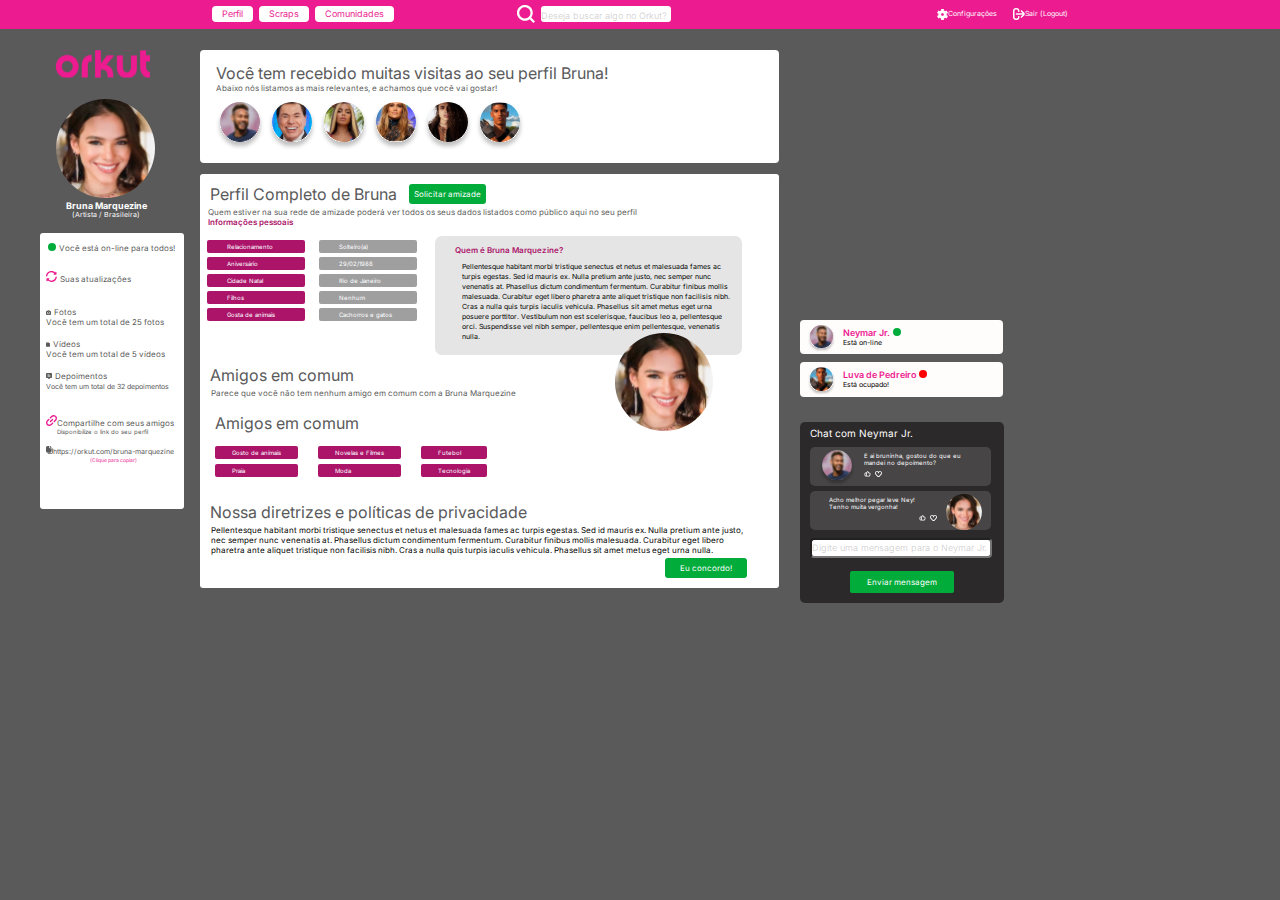
<file: pages/profile.html>
<!DOCTYPE html>
<html lang="en">

<head>
    <meta charset="UTF-8">
    <meta http-equiv="X-UA-Compatible" content="IE=edge">
    <meta name="viewport" content="width=device-width, initial-scale=1.0">
    <!--Animated CSS-->
    <link rel="stylesheet" href="https://cdnjs.cloudflare.com/ajax/libs/animate.css/3.7.2/animate.min.css" />
    <link rel="stylesheet" href="https://cdnjs.cloudflare.com/ajax/libs/animate.css/4.1.1/animate.min.css" />
    <!--ANIMATED  CSS-->
    <link rel="stylesheet" href="../css/profile.css">
    <title>Feed - Orkut</title>
</head>

<body>
    <!--HEADER-->
    <header>
        <div class="container-main">
            <!--RIGHT-BTN HEADER-->
            <div class="right-btn-header">
                <button><a class="navega" href="feed.html">Perfil</a></button>
                <button>Scraps</button>
                <button class="t-btn-right">Comunidades</button>
                <!--CENTER HEADER-->
                <div class="center-btn-header">
                    <img src="../icons/search button.svg" alt="">
                    <input type="text" name="" id="" placeholder="Deseja buscar algo no Orkut?">
                </div>
            </div>
            <!--END HEADER-->
            <div class="end-btn-header">
                <div class="end-btn-header-first">
                    <img src="../icons/engineIconConfigure.svg" alt="">
                    <a href="#">Configurações</a>
                </div>
                <div class="end-btn-header-secound">
                    <img src="../icons/iconLogout.svg" alt="">
                    <a href="/index.html">Sair (Logout)</a>
                </div>
            </div>
        </div>

    </header>

    <!-- MAIN -->
    <main class="container-main">
        <!--ASIDE ESQUERDA-->
        <aside>
            <div class="center-items-area">
                <!--LOGOTIPO-->
                <img class="logoOrkut" src="../icons/LogoOrkut.svg" alt="">
                <!--FOTO PERFIL-->
                <div class="area-foto-perfil">
                    <img src="../icons/fotoBrunaPerfil.svg" alt="" class="profile-foto">
                    <h4>Bruna Marquezine</h4>
                    <p>(Artista / Brasileira)</p>
                </div>
            </div>
            <!--INFORMAÇÕES PERFIL-->
            <div class="info-profiles">
                <div class="spacing notifications">
                    <img class="on" src="../icons/eclipseOn2.svg" alt="">
                    <p class="infoNotifi">Você está on-line para todos!</p>
                </div>

                <div class="notifications">
                    <img src="../icons/Group.svg" alt="">
                    <p class="infoNotifi">Suas atualizações</p>
                </div>
                <!-- AREA TOTAL FOTOS PERFIL-->
                <div>
                    <div class="space-notifications">
                        <div class="notifications">
                            <img src="../icons/photoicon.svg" alt="">
                            <p class="infoNotifi">Fotos</p>
                        </div>
                        <span class="spantext">Você tem um total de 25 fotos</span>
                    </div>
                </div>
                <!-- AREA VIDEOS PERFIL-->
                <div>
                    <div class="notifications">
                        <img src="../icons/videosIcon.svg" alt="">
                        <p class="infoNotifi">Vídeos</p>
                    </div>
                    <span class="spantext">Você tem um total de 5 vídeos</span>
                </div>
                <!--DEPOIMENTOS TOTAIS-->
                <div>
                    <div class="notifications">
                        <img src="../icons/depoimentosIcon.svg" alt="">
                        <p class="infoNotifi">Depoimentos</p>
                    </div>
                    <span>Você tem um total de 32 depoimentos</span>

                </div>
                <!--COMPARTILHE SEU PERFIL AREA-->
                <div class="aline shareArea">
                    <img src="../icons/shareIcon.svg" alt="">
                    <div>
                        <p class="firstP">Compartilhe com seus amigos</p>
                        <p class="secoundP">Disponibilize o link do seu perfil</p>
                    </div>
                </div>
                <div class="aline shareLink">
                    <img src="../icons/copyPast.svg" alt="">
                    <div class="columnCopy">
                        <a href="#" class="linkorkut">https://orkut.com/bruna-marquezine</a>
                        <a href="#" class="copy">(Clique para copiar)</a>
                    </div>
                </div>

            </div>
        </aside>
        <!--CONTEUDO PRINCIPAL DA PAGINA-->

        <!--Primeiro Bloco Visitas-->
        <section class="content-middle">
            <div class="visitas">
                <h2>Você tem recebido muitas visitas ao seu perfil Bruna! </h2>
                <p>Abaixo nós listamos as mais relevantes, e achamos que você vai gostar!</p>
                <div class="famosos">
                    <img src="../icons/neymar.svg" alt="">
                    <img src="../icons/silvioSantos.svg" alt="">
                    <img src="../icons/anita.svg" alt="">
                    <img src="../icons/ivete.svg" alt="">
                    <img src="../icons/vitao.svg" alt="">
                    <img src="../icons/luvaPedreiro.svg" alt="">
                </div>
            </div>
            <!--Segundo Bloco Depoimentos-->
            <div class="profile-bruna">
                <div class="title-perfil">
                    <h2>Perfil Completo de Bruna</h2>
                    <button>Solicitar amizade</button>
                </div>
                <p>Quem estiver na sua rede de amizade poderá ver todos os seus dados listados como público aqui no seu
                    perfil</p>
                <div class="info-quem">
                    <div>
                        <h5>Informações pessoais</h5>
                        <div class="infos-status">
                            <div class="resposta-status-l">
                                <p>Relacionamento</p>
                                <p>Aniversário</p>
                                <p>Cidade Natal</p>
                                <p>Filhos</p>
                                <p>Gosta de animais</p>
                            </div>
                            <div class="resposta-status-r">
                                <p>Solteiro(a)</p>
                                <p>29/02/1988</p>
                                <p>Rio de Janeiro</p>
                                <p>Nenhum</p>
                                <p>Cachorros e gatos</p>
                            </div>
                            <div class="quem-bruna">
                                <h6>Quem é Bruna Marquezine?</h6>
                                <p>
                                    Pellentesque habitant morbi tristique senectus et netus et malesuada fames ac turpis
                                    egestas. Sed id mauris ex. Nulla pretium ante justo, nec semper nunc venenatis at.
                                    Phasellus dictum condimentum fermentum. Curabitur finibus mollis malesuada.
                                    Curabitur eget libero pharetra ante aliquet tristique non facilisis nibh. Cras a
                                    nulla quis turpis iaculis vehicula. Phasellus sit amet metus eget urna posuere
                                    porttitor. Vestibulum non est scelerisque, faucibus leo a, pellentesque orci.
                                    Suspendisse vel nibh semper, pellentesque enim pellentesque, venenatis nulla.</p>
                                    <div class="who">
                                        <img src="../icons/fotoBrunaPerfil.svg" alt="">
                                    </div>
                                    
                            </div>
                        </div>
                    </div>
                </div>
                <!-- AMIGOS COMUM-->
                <div class="amigos-comum">
                    <h2>Amigos em comum</h2>
                    <p>Parece que você não tem nenhum amigo em comum com a Bruna Marquezine</p>
                </div>
                <!-- INTERESSES COMUM-->
                <div class="interesses-comum">
                    <h2>Amigos em comum</h2>
                    <div>
                        <div class="gostos">
                            <p>Gosto de animais</p>
                            <p>Praia</p>
                        </div>
                        <div class="gostos">
                            <p>Novelas e Filmes</p>
                            <p>Moda</p>
                        </div>
                        <div class="gostos">
                            <p>Futebol</p>
                            <p>Tecnologia</p>
                        </div class="gostos">
                    </div>
                </div>
                <!-- DIRETRIZES-->
                <div class="diretrizes">
                    <h2>Nossa diretrizes e políticas de privacidade</h2>
                    <p>
                        Pellentesque habitant morbi tristique senectus et netus et malesuada fames ac turpis egestas.
                        Sed id mauris ex. Nulla pretium ante justo, nec semper nunc venenatis at. Phasellus dictum
                        condimentum fermentum. Curabitur finibus mollis malesuada. Curabitur eget libero pharetra ante
                        aliquet tristique non facilisis nibh. Cras a nulla quis turpis iaculis vehicula. Phasellus sit
                        amet metus eget urna nulla.
                    </p>
                    <input type="submit" value="Eu concordo!">
                </div>
            </div>
        </section>

        <!--Bate-Papo-->
        <section class="animate__animated animate__fadeInUp widget">
            <!--NEYMAR ON-->
            <div class="animate__animated animate__fadeInUp famoso-online ney">
                <img class="bate-papo-famoso" src="../icons/neymar.svg" alt="">
                <div class="famoso-status">
                    <p><strong>Neymar Jr.</strong></p>
                    <p class="onOFF">Está on-line</p>
                </div>
                <img class="on" src="../icons/eclipseOn2.svg" alt="">
            </div>
            <!--LUVA OCUPADO-->
            <div class="animate__animated animate__fadeInUp famoso-online luvade">
                <img class="bate-papo-famoso" src="../icons/luvaPedreiro.svg" alt="">
                <div class="famoso-status">
                    <p><strong>Luva de Pedreiro</strong></p>
                    <p class="onOFF">Está ocupado!</p>
                </div>
                <img class="on" src="../icons/eclipseOn.svg" alt="">
            </div>
            <div class="neymar-bruna">
                <p>Chat com Neymar Jr.</p>
                <!--NEYMAR PERGUNTANDO A BRUNA-->
                <div class="neymarpergunta">
                    <img src="../icons/neymar.svg" alt="">
                    <div class="bloco-batepapo">
                        <p class="respostaney">E ai bruninha, gostou do que eu
                            mandei no depoimento? </p>
                        <img class="icons-batepapo" src="../icons/joinha.svg" alt="">
                        <img class="icons-batepapo" src="../icons/curtirBatepapo.svg" alt="">
                    </div>
                </div>
                <!--BRUNA RESPONDENDO O MANO NEY-->
                <div class="neymarpergunta padding">
                    <img class="bruninhafoto" src="../icons/bruninhaBatePapo.svg" alt="">
                    <div class="bloco-batepapo">
                        <p class="respostabruninha">Acho melhor pegar leve Ney! Tenho
                            muita vergonha!</p>
                        <img class="icons-batepapo b-d" src="../icons/joinha.svg" alt="">
                        <img class="icons-batepapo" src="../icons/curtirBatepapo.svg" alt="">
                    </div>
                </div>
                <!--ENVIAR MENSAGEM BATE-PAPO-->
                <input class="text-enviar" type="text" placeholder="Digite uma mensagem para o Neymar Jr.">
                <input class="enviar-btn" type="submit" value="Enviar mensagem">
            </div>
        </section>
    </main>
</body>

</html>
</file>
<file: css/profile.css>
@import url('https://fonts.googleapis.com/css2?family=Inter:wght@100;200;300;400;500;600;700;800;900&display=swap');


* {
    box-sizing: border-box;
    font-family: 'Inter';
    margin: 0;
    padding: 0;
    text-decoration: none;
}

.container-main {
    width: 100%;
    max-width: 856px;
    margin: 0 auto;
}

/* HEADER START */
header {

    background: #EC1B90;
    height: 1.8125em;
    padding: 5px 0;
}

header .container-main {
    display: flex;
    justify-content: space-between;
    align-items: center;
}

main {
    display: flex;
    align-items: flex-start;
    padding-top: 1.3125em;

}

body {
    min-height: 100vh;
    background: #5A5A5B;
}

.right-btn-header {
    display: flex;
    align-items: center;
    gap: 6px;
}

.navega {

    color: #EC1B90;
}

.right-btn-header button {
    background: #FFFFFF;
    border-radius: 4px;
    border: none;
    font-family: 'Inter';
    font-style: normal;
    font-weight: 400;
    font-size: 0.5625em;
    line-height: 16px;
    /* identical to box height */
    text-transform: capitalize;
    /* height: 16px; */
    color: #EC1B90;

    padding: 0 10px;
}

/* HEADER CENTER */

.center-btn-header {
    display: flex;
    justify-content: center;
    align-items: center;
    border-radius: 3px;
    margin-left: 7.3125em;
}

.center-btn-header input {
    border-radius: 3px;

}

.center-btn-header img {
    padding-right: 0.375em;
}

::placeholder {
    display: flex;

    font-family: 'Inter';
    font-style: normal;
    font-weight: 400;
    font-size: 9px;
    line-height: 11px;
    /* identical to box height */


    color: rgba(90, 90, 91, 0.28);
}




.center-btn-header input {
    width: 9.75em;
    /* height: 1em; */
    border: none;
}

/* HEADER END */

.end-btn-header {
    display: flex;

}

.end-btn-header>div {
    display: flex;
    align-items: center;
}

.end-btn-header a {
    font-family: 'Inter';
    font-style: normal;
    font-weight: 400;
    font-size: 7px;
    line-height: 8px;
    text-decoration: none;
    color: #FFFFFF;
}

.end-btn-header-first {
    margin-right: 1em;

}



/* ASIDE ESQUERDA */


/* LOGOTIPO */


.center-items-area {
    display: flex;
    flex-direction: column;
    margin-left: 1em;

}

aside .logoOrkut {
    width: 94px;
    height: 28px;
    align-items: center;
}

/* FOTO PERFIL */
aside .profile-foto {
    border-radius: 115em;
    height: 98.81px;
}

aside h4 {
    font-family: 'Inter';
    font-style: normal;
    font-weight: 700;
    font-size: 9px;
    line-height: 11px;
    /* identical to box height */

    text-transform: capitalize;

    color: #FFFFFF;
    text-align: center;
    max-width: 100px;
}

.area-foto-perfil {
    font-family: 'Inter';
    font-style: normal;
    font-weight: 400;
    font-size: 7px;
    line-height: 8px;
    text-transform: capitalize;

    color: #FFFFFF;
}

.area-foto-perfil img {
    margin-top: 21px;
}

.area-foto-perfil p {
    max-width: 100px;
    text-align: center;
}

/* INFORMAÇÕES PERFIL */

.info-profiles {
    background: #FFFFFF;
    border-radius: 3px;
    width: 9em;
    height: auto;
    display: flex;
    flex-direction: column;
    margin-top: 0.875em;
    padding-left: 6px;
    padding-bottom: 2.875em;
}

.on {
    width: 8px;
    margin-left: 2px;
}

.spacing {
    margin-bottom: 19px;
}

.notifications {
    display: flex;
    align-items: baseline;
    height: 0.3125em;
    margin-top: 0.4375em;
}


.space-notifications {
    padding-top: 1.3125em;
}

.status {
    font-family: 'Inter';
    font-style: normal;
    font-weight: 400;
    font-size: 0.5625em;
    line-height: 7px;

    color: #5A5A5B;
}

.infoNotifi {
    font-family: 'Inter';
    font-style: normal;
    font-weight: 400;
    font-size: 8px;
    line-height: 7px;
    padding-top: 5px;
    color: #5A5A5B;
    padding-left: 3px;
}

.info-profiles span {
    font-family: 'Inter';
    font-style: normal;
    font-weight: 400;
    font-size: 7px;
    line-height: 5px;
    /* identical to box height */


    color: #5A5A5B;
}

.shareArea .firstP {
    font-family: 'Inter';
    font-style: normal;
    font-weight: 400;
    font-size: 8px;
    line-height: 7px;

    color: #5A5A5B;
    display: flex;
    align-self: center;
    padding-top: 27px;
}

.aline {
    display: flex;
    align-items: baseline;
}

aside .spantext {
    font-family: 'Inter';
    font-style: normal;
    font-weight: 400;
    font-size: 8px;
    line-height: 5px;
    /* identical to box height */


    color: #5A5A5B;
}

.secoundP {
    font-family: 'Inter';
    font-style: normal;
    font-weight: 400;
    font-size: 6px;
    line-height: 5px;
    /* identical to box height */


    color: #5A5A5B;
    margin-top: 2px;
}

.linkorkut {
    font-family: 'Inter';
    font-style: normal;
    font-weight: 400;
    font-size: 7px;
    /* line-height: 5px; */
    /* identical to box height */


    color: #5A5A5B;
    margin-top: 7px;
    margin-top: 13px;
}

.copy {
    text-decoration: none;
    font-family: 'Inter';
    font-style: normal;
    font-weight: 400;
    font-size: 5px;
    line-height: 5px;
    /* identical to box height */

    text-align: center;
    color: #EC1B90;
    padding-top: 1px;
    margin-top: 1px;
}

.columnCopy {
    display: flex;
    flex-direction: column;
}


/* SECTION MIDDLE */

.content-middle {
    width: 100%;
    max-width: 36.1875em;
    margin: 0 1.3125em 0 1em;
}

.widget {
    align-self: flex-end;
    max-width: 10.5625em;
    width: 100%;
}

/* VISITAS */

.visitas {
    background: #FFFFFF;
    border-radius: 4px;
    padding-left: 16px;
}

.visitas h2 {
    font-family: 'Inter';
    font-style: normal;
    font-weight: 400;
    font-size: 16px;
    line-height: 19px;
    padding-top: 14px;
    color: #5A5A5B;
}

.visitas p {
    font-family: 'Inter';
    font-style: normal;
    font-weight: 400;
    font-size: 8px;
    line-height: 10px;
    /* identical to box height */


    color: #5A5A5B;

}

.visitas img {
    padding: 9px 0 9px 0;
}

/* SEGUNDO BLOCO SECTION MIDLE */
/* PERFIL DA BRUNINHA */

.profile-bruna {
    margin-top: 11px;
    background-color: #FFFFFF;
    border-radius: 3px;
}

.profile-bruna h2 {
    font-family: 'Inter';
    font-style: normal;
    font-weight: 400;
    font-size: 16px;
    line-height: 19px;
    padding: 11px 12px 3px 10px;
    color: #5A5A5B;
}

.profile-bruna button {
    font-family: 'Inter';
    font-style: normal;
    font-weight: 400;
    font-size: 8px;
    line-height: 10px;
    /* identical to box height */
    background: #01AC3B;
    border-radius: 3px;
    border: none;
    color: #FFFFFF;
    height: 17px;

    margin-top: 10px;
    padding: 5px 5px 15px 5px;
}

.title-perfil {
    display: flex;
}

.profile-bruna>p {
    font-family: 'Inter';
    font-style: normal;
    font-weight: 400;
    font-size: 8px;
    line-height: 10px;
    /* identical to box height */


    color: #5A5A5B;
    padding-left: 8px;
}

/* INFORMAÇÕES BRUNA */

.info-quem h5 {
    font-family: 'Inter';
    font-style: normal;
    font-weight: 600;
    font-size: 8px;
    line-height: 10px;
    /* identical to box height */


    color: #AB1469;
    margin-bottom: 9px;
    padding-left: 8px;
}

.infos-status {
    display: flex;
}

.info-quem p {
    font-family: 'Inter';
    font-style: normal;
    font-weight: 400;
    font-size: 6px;
    line-height: 7px;
    color: #FFFFFF;
    margin-bottom: 4px;
    padding: 3px 20px;
    width: 98px;
    font-family: Inter;
    text-align: left;
    margin: 4px 7px;

}

.resposta-status-l>p {
    background: #AB1469;
    border-radius: 2px;
}

.resposta-status-r>p {
    background: #9F9F9F;
    border-radius: 2px;
    padding-bottom: 3px;
}

.quem-bruna {
    background: #E5E5E5;
    border-radius: 7px;
    width: 307px;
    margin-left: 11px;
}

.who h4 {
    margin-left: 190px;
    font-family: 'Inter';
    font-style: normal;
    font-weight: 700;
    font-size: 9px;
    line-height: 11px;
    /* identical to box height */

    text-transform: capitalize;

    color: #9D9D9D;
}

.quem-bruna>h6 {
    font-style: normal;
    font-weight: 600;
    font-size: 8px;
    line-height: 10px;
    /* identical to box height */


    color: #AB1469;

    padding-left: 20px;
    margin-top: 9px;
}

.quem-bruna p {
    font-style: normal;
    font-weight: 400;
    font-size: 7px;
    line-height: 10px;

    color: #000000;
    width: 311px;
    height: 70px;
}

.quem-bruna img {

    border-radius: 5em;
    height: 98px;
    margin-left: 180px;
    margin-bottom: -80px;
}

/* AMIGOS EM COMUM */

.amigos-comum h2 {
    font-family: 'Inter';
    font-style: normal;
    font-weight: 400;
    font-size: 16px;
    line-height: 19px;

    color: #5A5A5B;

}

.amigos-comum p {
    font-style: normal;
    font-weight: 400;
    font-size: 8px;
    line-height: 10px;
    /* identical to box height */

    margin-left: 11px;
    color: #5A5A5B;
}

/* interesses-comumm */

.interesses-comum {
    margin: 5px;
}

.interesses-comum h2 {
    font-family: 'Inter';
    font-style: normal;
    font-weight: 400;
    font-size: 16px;
    line-height: 19px;

    color: #5A5A5B;
}

.interesses-comum>div {
    display: flex;
}

.gostos {
    font-style: normal;
    font-weight: 400;
    font-size: 6px;
    line-height: 7px;

    color: #FFFFFF;
    margin: 5px;
}

.gostos p {
    background: #AB1469;
    border-radius: 2px;
    margin: 5px;
    padding: 3px 17px;
}

/* DIRETRIZES */

.diretrizes {
    padding-bottom: 10px;
}

.diretrizes p {
    font-style: normal;
    font-weight: 400;
    font-size: 8px;
    line-height: 10px;
    padding-left: 11px;
    color: #000000;
    width: 549px;

}

.diretrizes input {
    font-style: normal;
    font-weight: 400;
    font-size: 8px;
    line-height: 10px;
    /* identical to box height */


    color: #FFFFFF;
    background: #01AC3B;
    border-radius: 3px;
    border: none;
    padding: 5px 15px;
    margin-left: 465px;
    cursor: pointer;
}

/* Widget */

.famoso-online {
    display: flex;
    background: #FFFCFC;
    border-radius: 4px;
    padding-bottom: 1px;
    width: 203px;
}

.famoso-online .bate-papo-famoso {
    width: 42.5px;
    height: 28.12px;
    margin-top: 5px;
}

.famoso-online strong {
    font-weight: 600;
    font-size: 9px;
    line-height: 8px;

    color: #EC1B90;
}

.famoso-online .on {
    width: 8px;
    height: 8px;
    margin-top: 8px;
    margin-left: 3px;
}

.famoso-online .onOFF {
    font-size: 7px;
    line-height: 6px;
    /* identical to box height */
    color: #000000;
}

.ney {
    margin-bottom: 8px;
}

.luvade {
    margin-bottom: 25px;
}

/* CHAT NEYMAR E BRUNA */

.neymar-bruna {
    background: #2B2929;
    border-radius: 5px;
    padding-left: 10px;
    width: 204px;
    margin-bottom: -15px;
}

.neymar-bruna p {
    font-weight: 400;
    font-size: 10px;
    line-height: 12px;
    padding: 5px 0 8px 0;
    color: #FFFFFF;
}

.neymarpergunta {
    display: flex;
    background: #474545;
    border-radius: 5px;
    width: 181px;
    margin-bottom: 5px;
}

.neymarpergunta>img {
    width: 54.4px;
    height: 36px;
    margin-top: 3px;
}

.neymarpergunta p {
    font-weight: 400;
    font-size: 6px;
    line-height: 7px;

    color: #FFFFFF;
}

.icons-batepapo {
    width: 7px;
    height: 6px;
    margin-bottom: 8px;
}

.bloco-batepapo {
    height: 20px;
}

.text-enviar {
    font-weight: 400;
    font-size: 7px;
    line-height: 8px;
    width: 182px;
    height: 20px;
    color: #C4C4C4;
    border-radius: 4px;
    margin-bottom: 11px;
}

.enviar-btn {
    border: none;
    cursor: pointer;
    background: #01AC3B;
    border-radius: 2px;
    margin-left: 40px;
    background: #01AC3B;
    color: white;
    font-weight: 400;
    font-size: 8px;
    line-height: 8px;

    color: #FFFFFF;
    padding: 7px 17px;
    margin-bottom: 10px;
    cursor: pointer;
}

.padding {
    margin-bottom: 5px;
    display: flex;
    flex-direction: row-reverse;
}

.respostaney {
    width: 103px;
    height: 22px;
}

.b-d {
    margin-left: 90px;
}

.bruninhafoto {
    border-radius: 3em;
    width: 30px;
    height: 30px;
}

.respostabruninha {
    width: 103px;
    height: 22px;
}



@media(min-width:1200px) {
    main {
        min-width: 1200px;
        max-width: 1200px;
    }
}
</file>
